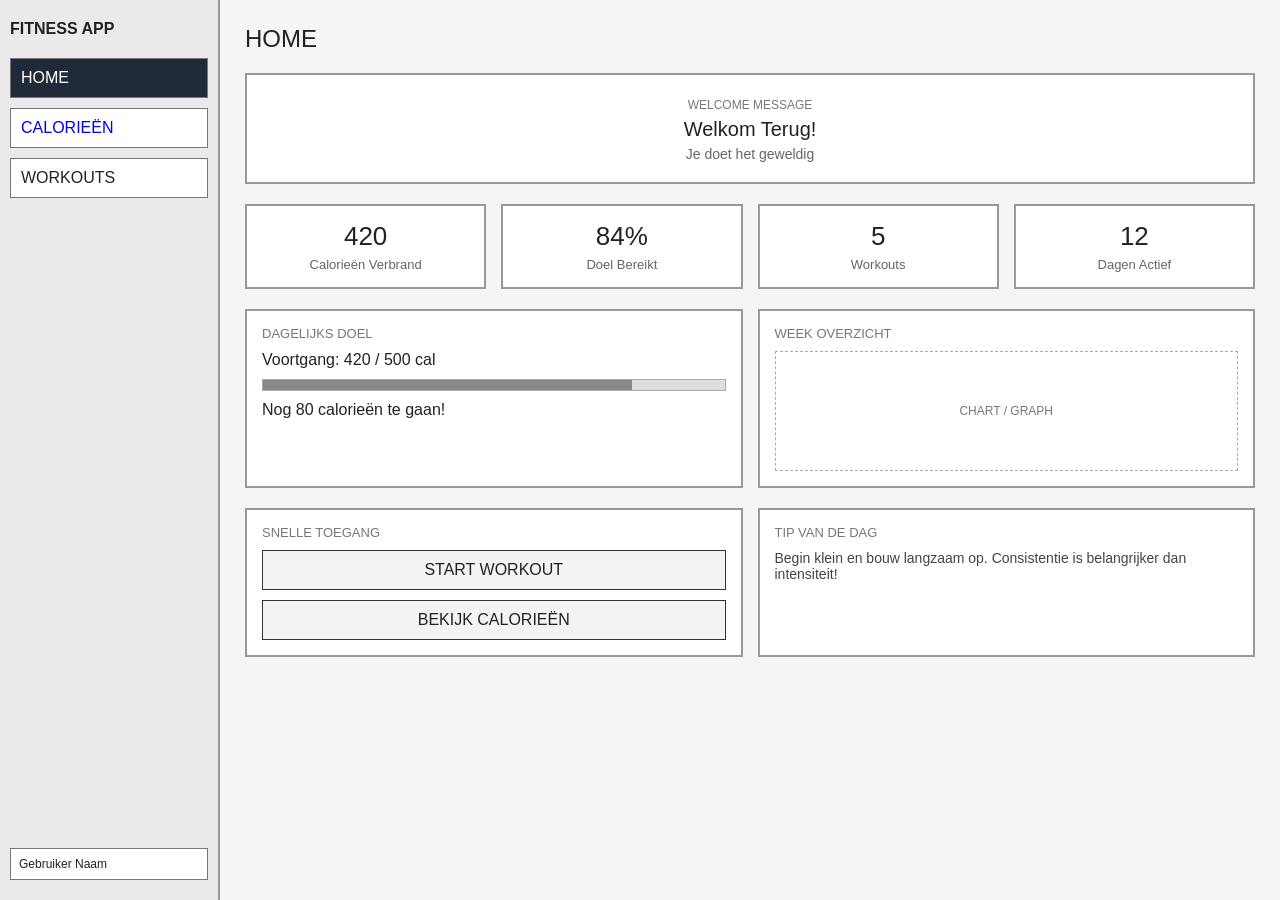
<file: index.html>
<!DOCTYPE html>
<html lang="en">
<head>
    <meta charset="UTF-8">
    <meta name="viewport" content="width=device-width, initial-scale=1.0">
    <title>Fitness-app</title>
    <link rel="stylesheet" href="stylesheet/style.css">
</head>
<body>
    
</body>
</html>

<div class="sidebar">
  <div class="logo">FITNESS APP</div>

  <div class="nav-btn active">HOME</div>
  <div class="nav-btn"><a href="calo.html">CALORIEËN</a></div>
  <div class="nav-btn">WORKOUTS</div>

  <div class="profile">Gebruiker Naam</div>
</div>

<div class="main">
  <div class="page-title">HOME</div>

  <!-- Welcome Banner -->
  <div class="welcome-banner">
    <small>WELCOME MESSAGE</small>
    <div class="welcome-title">Welkom Terug!</div>
    <div class="welcome-sub">Je doet het geweldig</div>
  </div>

  <!-- Stats -->
  <div class="stats">
    <div class="stat-card">
      <div class="stat-number">420</div>
      <div class="stat-label">Calorieën Verbrand</div>
    </div>
    <div class="stat-card">
      <div class="stat-number">84%</div>
      <div class="stat-label">Doel Bereikt</div>
    </div>
    <div class="stat-card">
      <div class="stat-number">5</div>
      <div class="stat-label">Workouts</div>
    </div>
    <div class="stat-card">
      <div class="stat-number">12</div>
      <div class="stat-label">Dagen Actief</div>
    </div>
  </div>

  <!-- Middle Section -->
  <div class="middle">
    <!-- Daily Goal -->
    <div class="box">
      <div class="box-title">DAGELIJKS DOEL</div>
      <div>Voortgang: 420 / 500 cal</div>
      <div class="progress-bar">
        <div class="progress-fill"></div>
      </div>
      <div>Nog 80 calorieën te gaan!</div>
    </div>

    <!-- Weekly Overview -->
    <div class="box">
      <div class="box-title">WEEK OVERZICHT</div>
      <div class="chart">CHART / GRAPH</div>
    </div>
  </div>

  <!-- Bottom Section -->
  <div class="bottom">
    <div class="box">
      <div class="box-title">SNELLE TOEGANG</div>
      <div class="quick-actions">
        <div class="action-btn">START WORKOUT</div>
        <div class="action-btn">BEKIJK CALORIEËN</div>
      </div>
    </div>

    <div class="box">
      <div class="box-title">TIP VAN DE DAG</div>
      <div class="tip-box">
        Begin klein en bouw langzaam op. Consistentie is belangrijker dan intensiteit!
      </div>
    </div>
  </div>
</div>
</file>
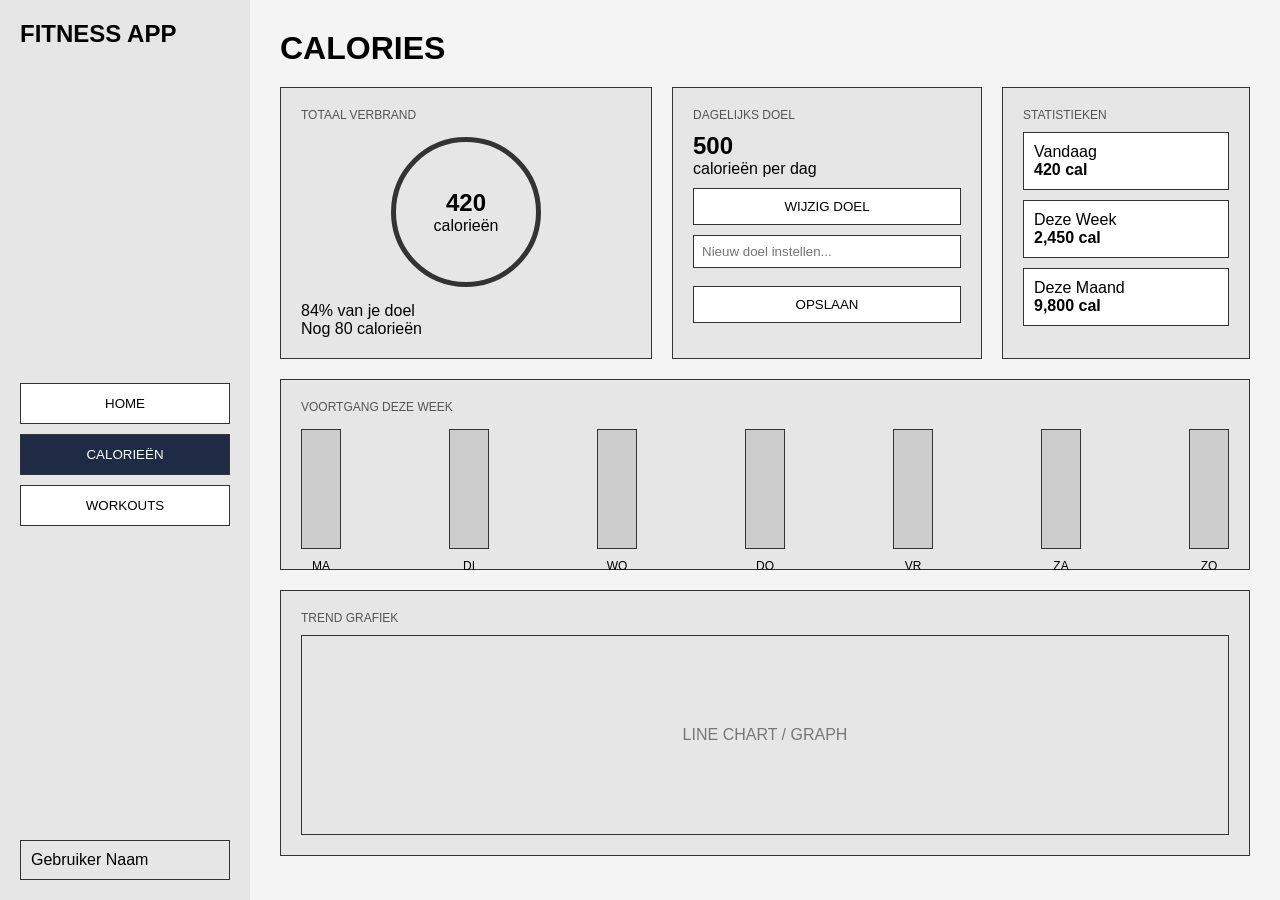
<file: calo.html>
<!DOCTYPE html>
<html lang="en">
<head>
    <meta charset="UTF-8">
    <title>Fitness App - Calories</title>
    <link rel="stylesheet" href="stylesheet/calo.css">
</head>
<body>

<div class="container">

    <!-- Sidebar -->
    <aside class="sidebar">
        <h2 class="logo">FITNESS APP</h2>

        <nav>
            <button>HOME</button>
            <button class="active">CALORIEËN</button>
            <button>WORKOUTS</button>
        </nav>

        <div class="user-profile">
            Gebruiker Naam
        </div>
    </aside>

    <!-- Main Content -->
    <main class="main">

        <h1>CALORIES</h1>

        <!-- Top Cards -->
        <div class="top-section">

            <!-- Total Burned -->
            <div class="card total">
                <p class="small-title">TOTAAL VERBRAND</p>
                <div class="circle">
                    <h2>420</h2>
                    <span>calorieën</span>
                </div>
                <p>84% van je doel</p>
                <p>Nog 80 calorieën</p>
            </div>

            <!-- Daily Goal -->
            <div class="card goal">
                <p class="small-title">DAGELIJKS DOEL</p>
                <h2>500</h2>
                <p>calorieën per dag</p>

                <button>WIJZIG DOEL</button>

                <div class="input-area">
                    <input type="text" placeholder="Nieuw doel instellen...">
                    <button>OPSLAAN</button>
                </div>
            </div>

            <!-- Statistics -->
            <div class="card stats">
                <p class="small-title">STATISTIEKEN</p>
                <div class="stat-box">
                    Vandaag <br><strong>420 cal</strong>
                </div>
                <div class="stat-box">
                    Deze Week <br><strong>2,450 cal</strong>
                </div>
                <div class="stat-box">
                    Deze Maand <br><strong>9,800 cal</strong>
                </div>
            </div>

        </div>

        <!-- Weekly Progress -->
        <div class="card progress">
            <p class="small-title">VOORTGANG DEZE WEEK</p>
            <div class="bars">
                <div class="bar"><span>MA</span></div>
                <div class="bar"><span>DI</span></div>
                <div class="bar"><span>WO</span></div>
                <div class="bar"><span>DO</span></div>
                <div class="bar"><span>VR</span></div>
                <div class="bar"><span>ZA</span></div>
                <div class="bar"><span>ZO</span></div>
            </div>
        </div>

        <!-- Graph -->
        <div class="card graph">
            <p class="small-title">TREND GRAFIEK</p>
            <div class="graph-box">
                LINE CHART / GRAPH
            </div>
        </div>

    </main>

</div>

</body>
</html>
</file>
<file: stylesheet/style.css>
* {
  margin: 0;
  padding: 0;
  box-sizing: border-box;
  font-family: Arial, sans-serif;
}

body {
  background: #f5f5f5;
  color: #222;
  display: flex;
  height: 100vh;
}

/* Sidebar */
.sidebar {
  width: 220px;
  background: #eaeaea;
  border-right: 2px solid #999;
  display: flex;
  flex-direction: column;
  padding: 20px 10px;
}

.logo {
  font-weight: bold;
  margin-bottom: 20px;
}

.nav-btn {
  border: 1px solid #777;
  padding: 10px;
  margin-bottom: 10px;
  background: #fff;
  cursor: pointer;
  text-align: left;
  text-decoration: none;
}

.nav-btn.active {
  background: #1f2937;
  color: #fff;
}

/* Main */
.main {
  flex: 1;
  padding: 25px;
}

.page-title {
  font-size: 24px;
  margin-bottom: 20px;
}

/* Welcome Banner */
.welcome-banner {
  border: 2px solid #999;
  background: #fff;
  padding: 20px;
  margin-bottom: 20px;
  text-align: center;
}

.welcome-banner small {
  color: #777;
  font-size: 12px;
}

.welcome-title {
  font-size: 20px;
  margin: 5px 0;
}

.welcome-sub {
  font-size: 14px;
  color: #666;
}

/* Stats */
.stats {
  display: grid;
  grid-template-columns: repeat(4, 1fr);
  gap: 15px;
  margin-bottom: 20px;
}

.stat-card {
  border: 2px solid #999;
  background: #fff;
  padding: 15px;
  text-align: center;
}

.stat-number {
  font-size: 26px;
  margin-bottom: 5px;
}

.stat-label {
  font-size: 13px;
  color: #666;
}

/* Middle Layout */
.middle {
  display: grid;
  grid-template-columns: 1fr 1fr;
  gap: 15px;
  margin-bottom: 20px;
}

.box {
  border: 2px solid #999;
  background: #fff;
  padding: 15px;
}

.box-title {
  font-size: 13px;
  color: #777;
  margin-bottom: 10px;
}

/* Progress bar */
.progress-bar {
  width: 100%;
  height: 12px;
  background: #ddd;
  border: 1px solid #aaa;
  margin: 10px 0;
  position: relative;
}

.progress-fill {
  height: 100%;
  background: #888;
  width: 80%;
}

/* Chart placeholder */
.chart {
  border: 1px dashed #aaa;
  height: 120px;
  display: flex;
  align-items: center;
  justify-content: center;
  color: #777;
  font-size: 12px;
}

/* Bottom Layout */
.bottom {
  display: grid;
  grid-template-columns: 1fr 1fr;
  gap: 15px;
}

.quick-actions {
  display: flex;
  flex-direction: column;
  gap: 10px;
}

.action-btn {
  border: 1px solid #333;
  background: #f3f3f3;
  padding: 10px;
  text-align: center;
  cursor: pointer;
}

.action-btn:hover {
  background: #ddd;
}

.tip-box {
  font-size: 14px;
  color: #444;
}

/* Footer profile */
.profile {
  margin-top: auto;
  border: 1px solid #777;
  padding: 8px;
  background: #fff;
  font-size: 12px;
}

a{
  text-decoration: none;
}
</file>
<file: stylesheet/calo.css>
* {
    margin: 0;
    padding: 0;
    box-sizing: border-box;
    font-family: Arial, sans-serif;
}

body {
    background: #f4f4f4;
}

.container {
    display: flex;
    height: 100vh;
}

/* Sidebar */

.sidebar {
    width: 250px;
    background: #e6e6e6;
    padding: 20px;
    display: flex;
    flex-direction: column;
    justify-content: space-between;
}

.logo {
    margin-bottom: 30px;
}

.sidebar nav button {
    width: 100%;
    padding: 12px;
    margin-bottom: 10px;
    border: 1px solid #333;
    background: white;
    cursor: pointer;
}

.sidebar nav .active {
    background: #1f2a44;
    color: white;
}

.user-profile {
    border: 1px solid #333;
    padding: 10px;
}

/* Main */

.main {
    flex: 1;
    padding: 30px;
}

.main h1 {
    margin-bottom: 20px;
}

/* Cards */

.card {
    background: #e6e6e6;
    border: 1px solid #333;
    padding: 20px;
}

.small-title {
    font-size: 12px;
    margin-bottom: 10px;
    color: #555;
}

.top-section {
    display: grid;
    grid-template-columns: 1.2fr 1fr 0.8fr;
    gap: 20px;
    margin-bottom: 20px;
}

/* Circle */

.circle {
    width: 150px;
    height: 150px;
    border: 5px solid #333;
    border-radius: 50%;
    display: flex;
    flex-direction: column;
    justify-content: center;
    align-items: center;
    margin: 15px auto;
}

/* Goal */

.goal button {
    width: 100%;
    padding: 10px;
    margin: 10px 0;
    border: 1px solid #333;
    background: white;
    cursor: pointer;
}

.input-area input {
    width: 100%;
    padding: 8px;
    margin-bottom: 8px;
    border: 1px solid #333;
}

/* Stats */

.stat-box {
    border: 1px solid #333;
    padding: 10px;
    margin-bottom: 10px;
    background: white;
}

/* Progress Bars */

.progress {
    margin-bottom: 20px;
}

.bars {
    display: flex;
    justify-content: space-between;
    margin-top: 15px;
}

.bar {
    width: 40px;
    height: 120px;
    background: #ccc;
    border: 1px solid #333;
    position: relative;
}

.bar span {
    position: absolute;
    bottom: -25px;
    left: 50%;
    transform: translateX(-50%);
    font-size: 12px;
}

/* Graph */

.graph-box {
    height: 200px;
    border: 1px solid #333;
    margin-top: 10px;
    display: flex;
    justify-content: center;
    align-items: center;
    color: #777;
}
</file>
